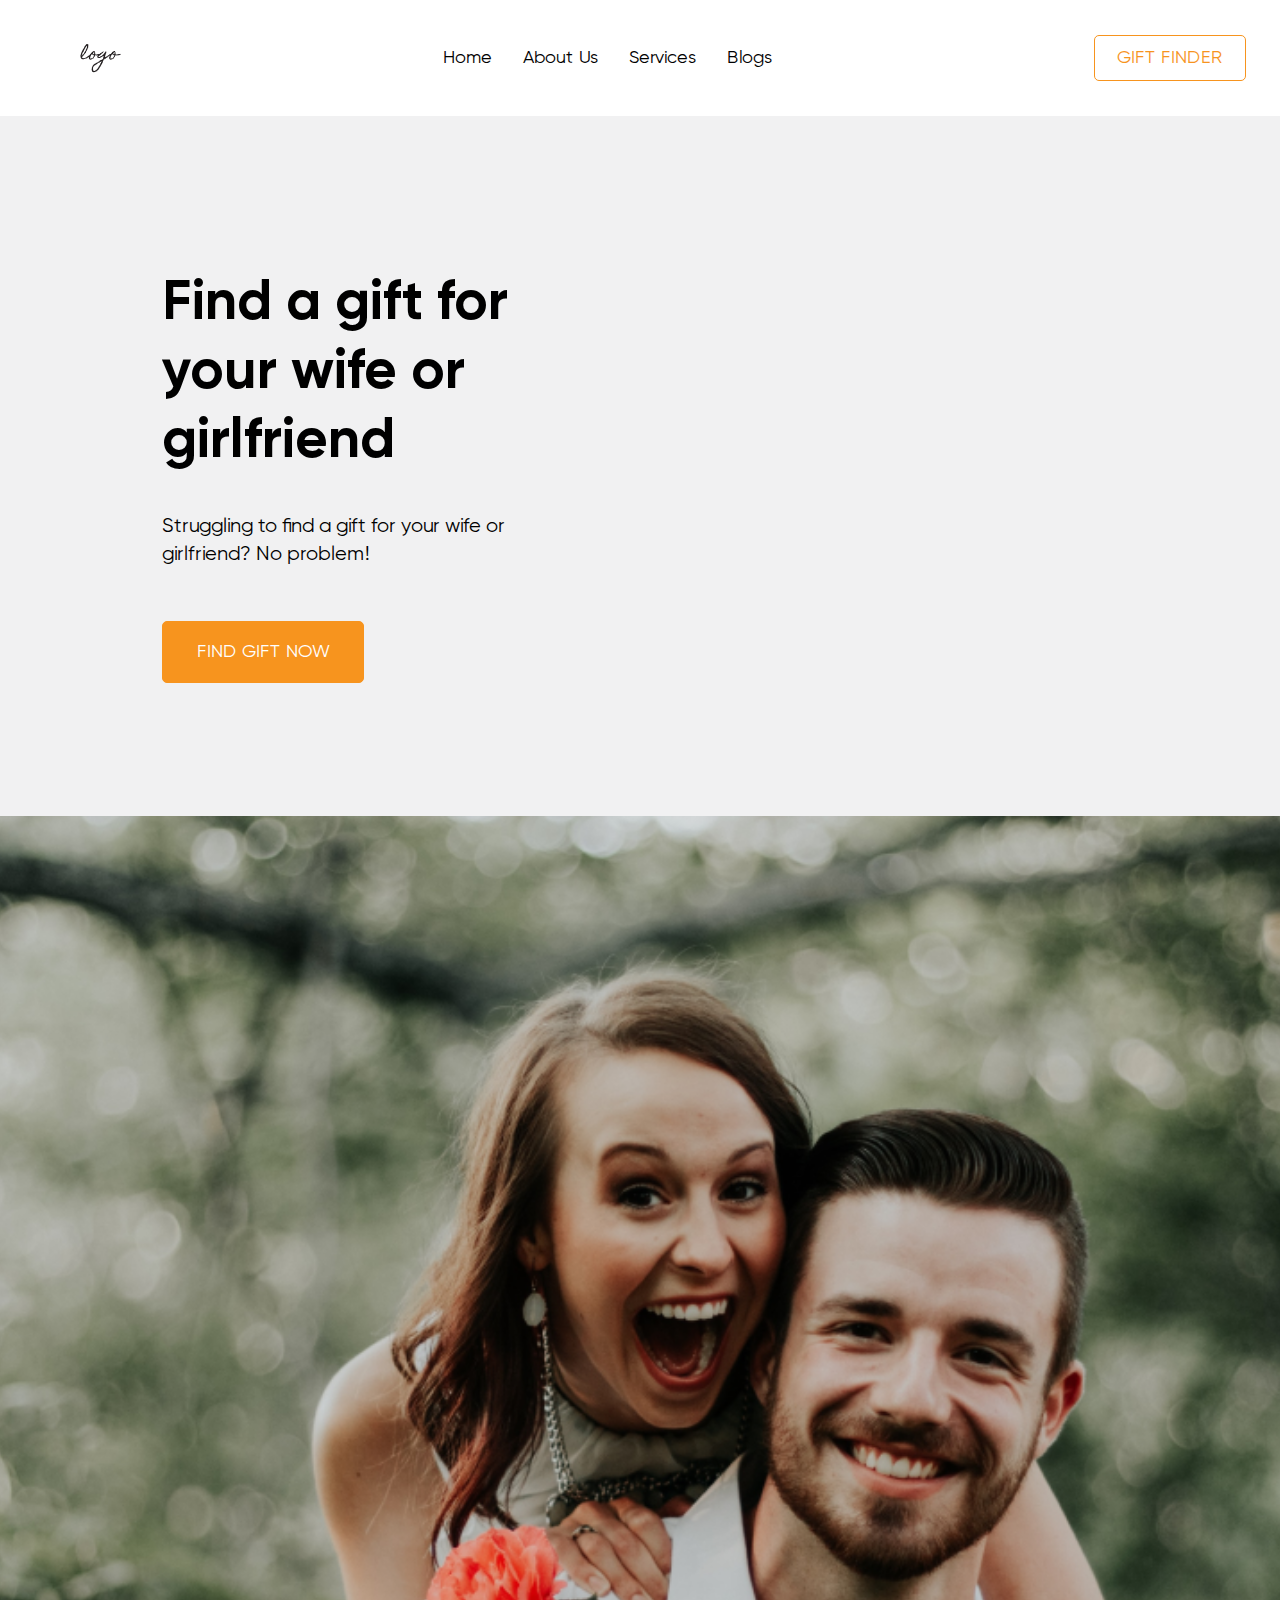
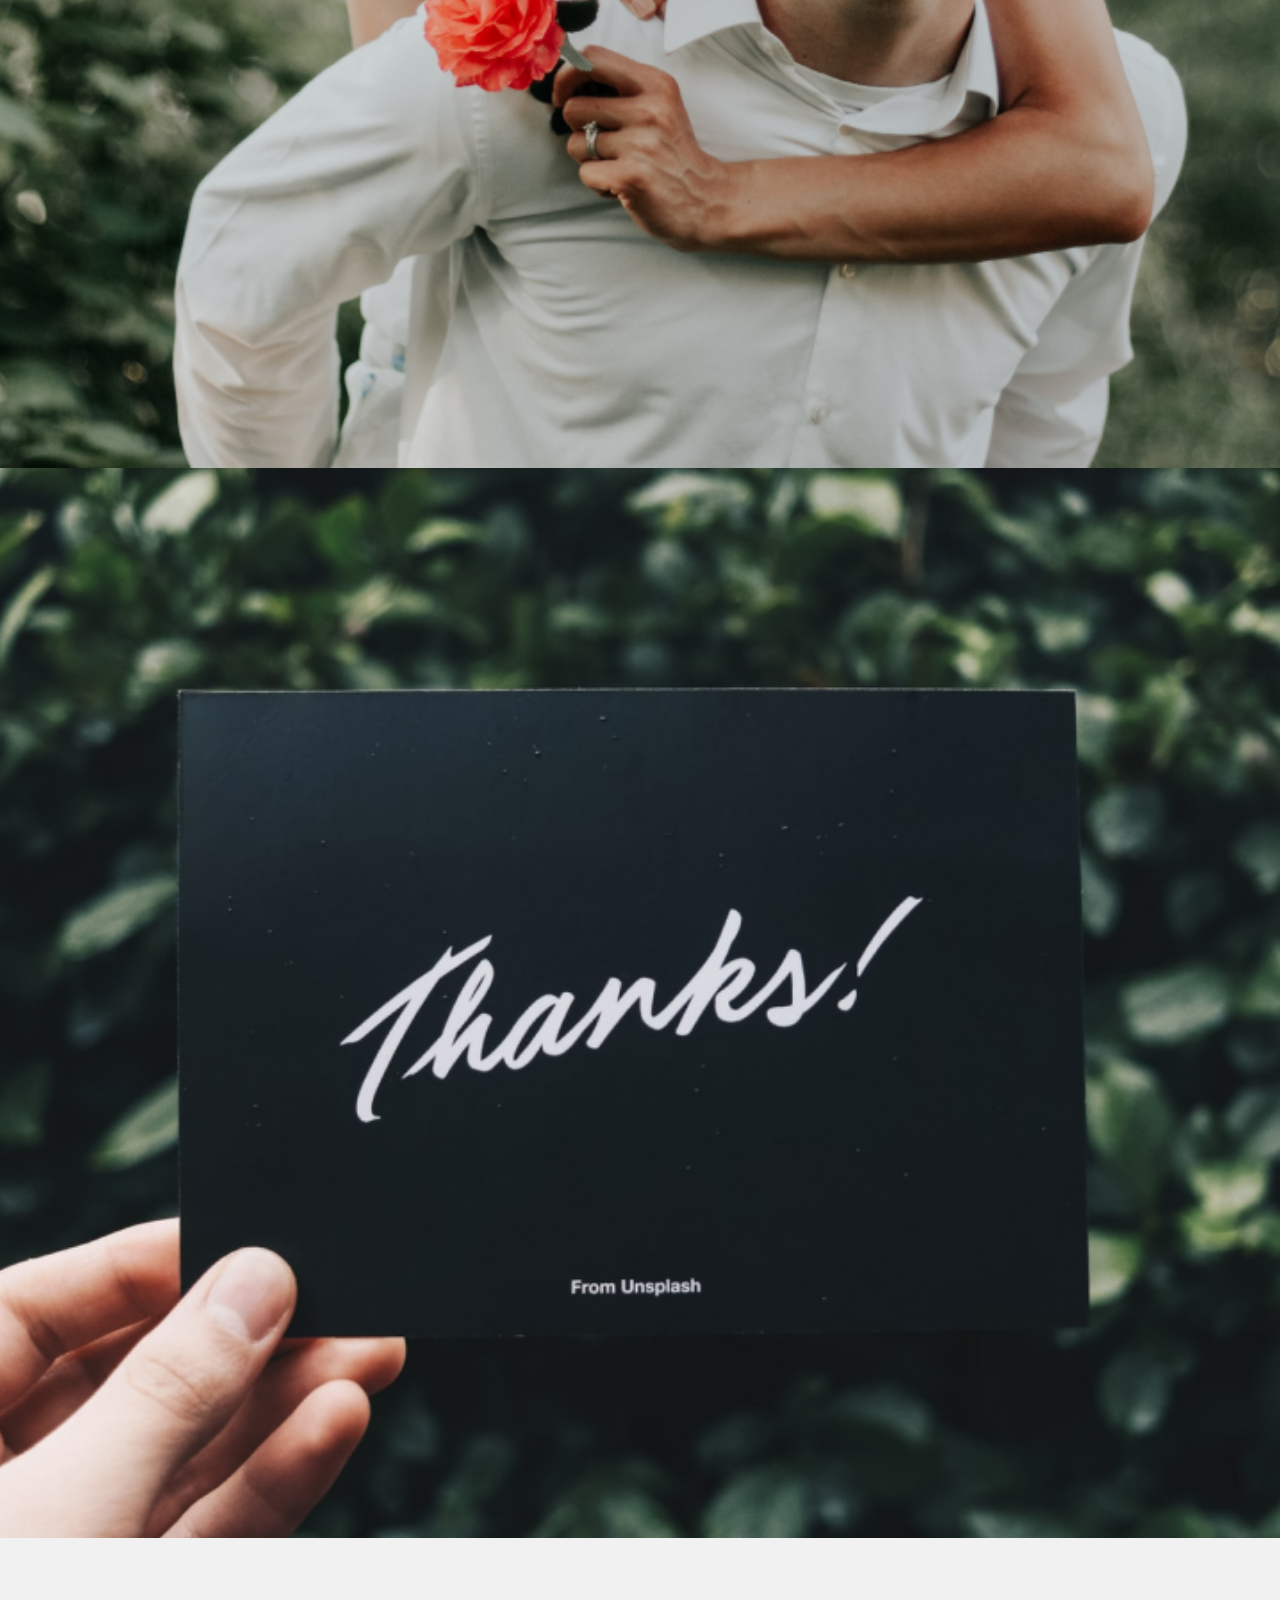
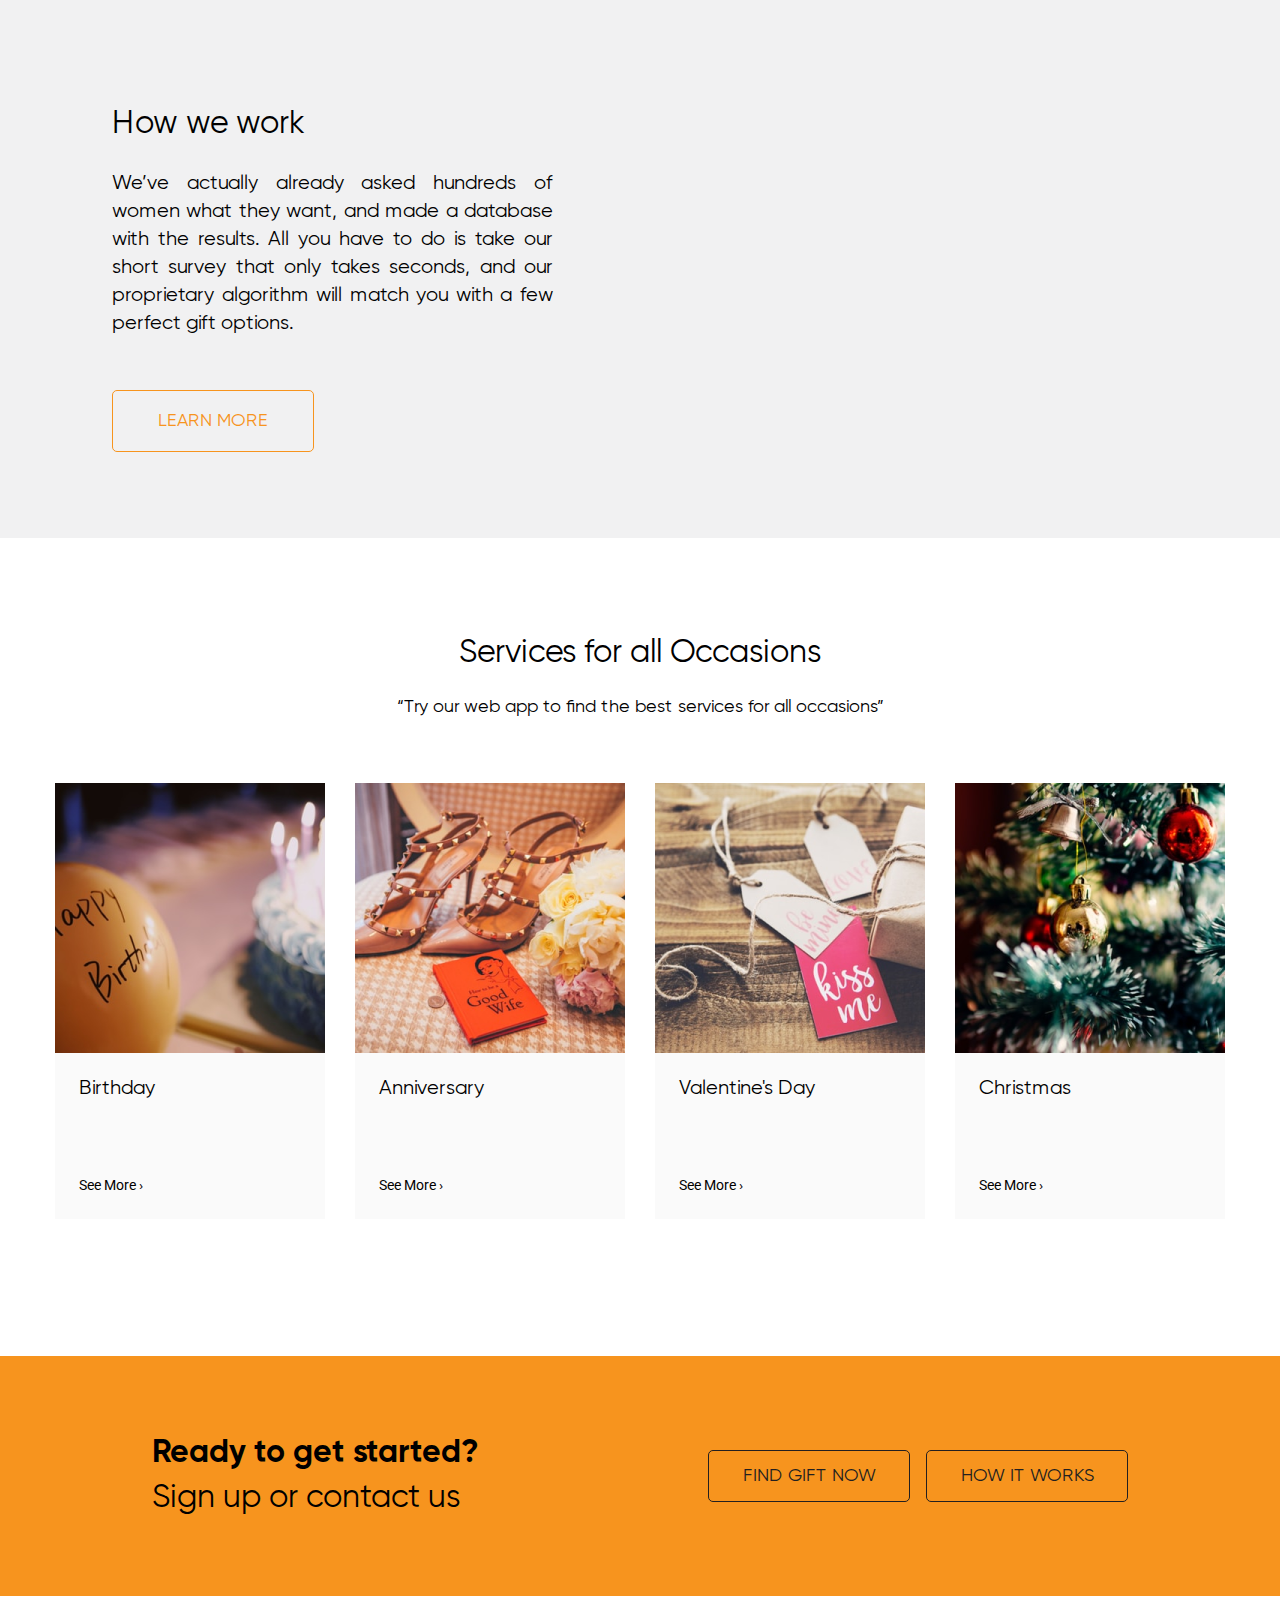
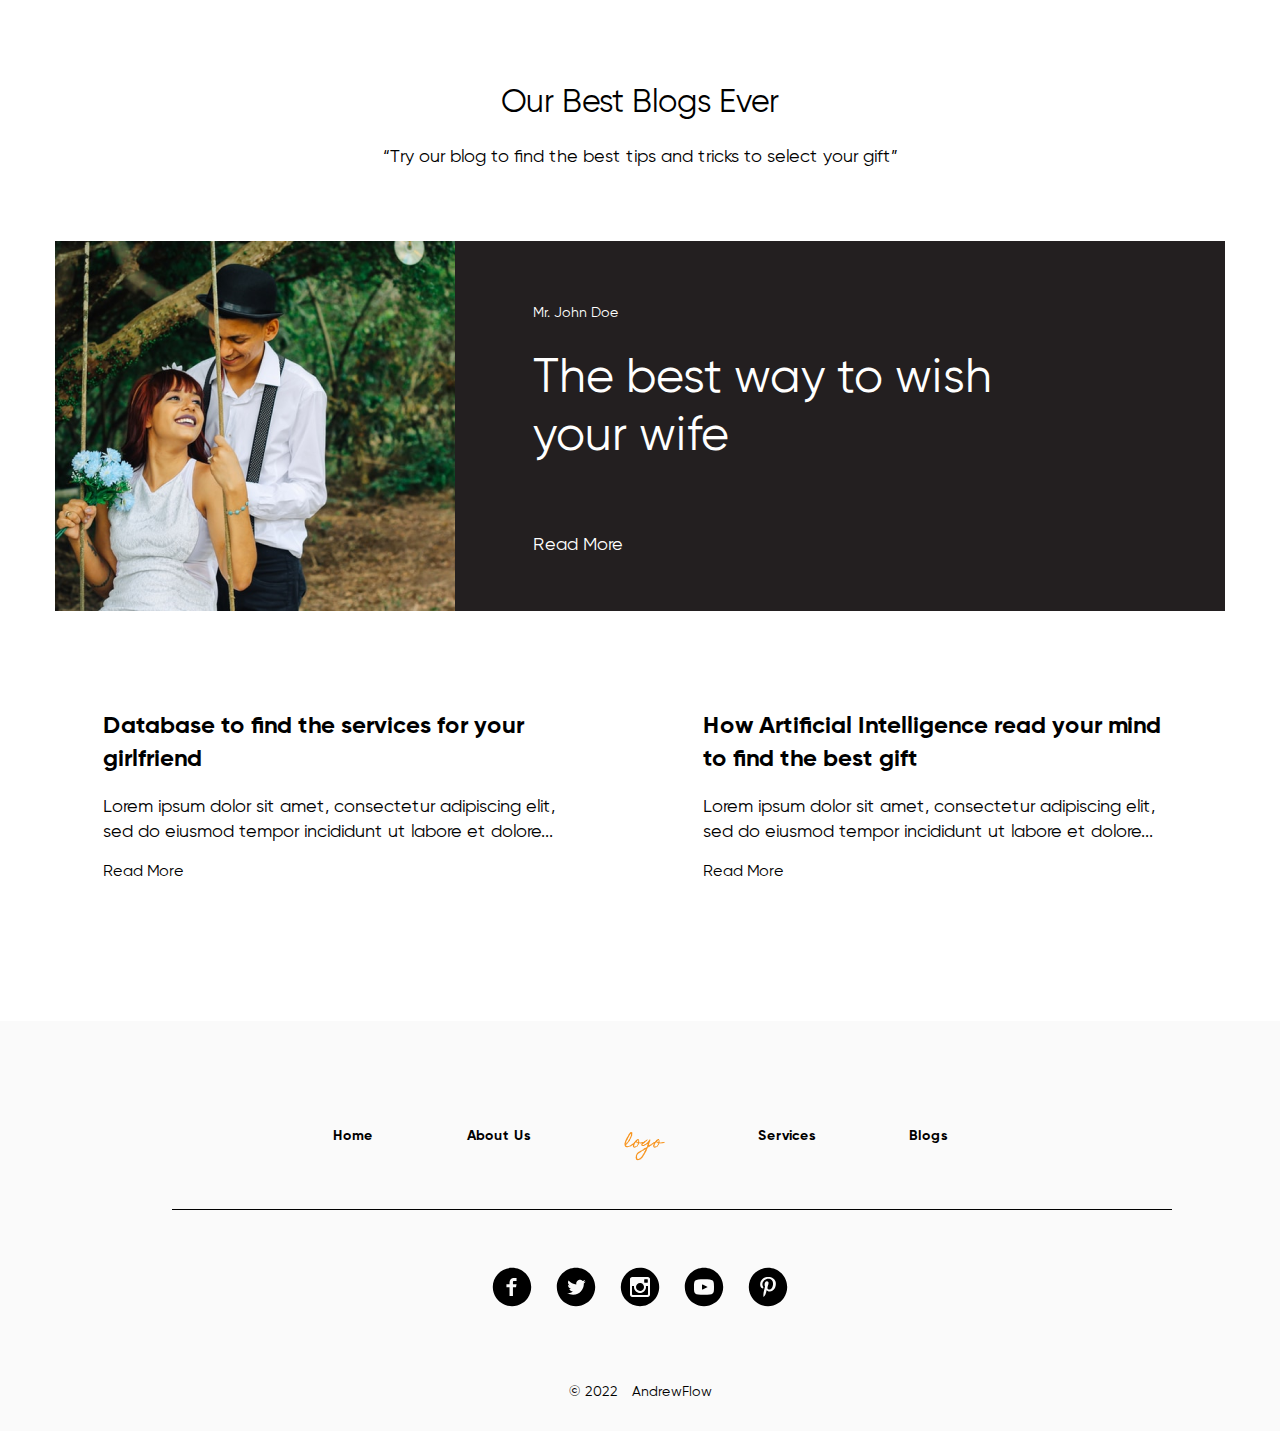
<file: index.html>
<!DOCTYPE html>
<html lang="ru">

<head>
  <meta charset="UTF-8">
  <meta http-equiv="X-UA-Compatible" content="IE=edge">
  <meta name="viewport" content="width=device-width, initial-scale=1.0">
  <link rel="stylesheet" href="./style/style.css">
  <link rel="stylesheet" href="./style/normalize.css">
  <link rel="stylesheet" href="./adaptive/adaptive.css">
  <link rel="preconnect" href="https://fonts.googleapis.com">
  <link rel="preconnect" href="https://fonts.gstatic.com" crossorigin>
  <link href="https://fonts.googleapis.com/css2?family=Roboto&display=swap" rel="stylesheet">
  <title>Run1</title>
</head>

<body>
  <div class="page">
    <header class="header">
        <a class="logo" href="#">
          <img class="logo__image" src="./img/header/logo.svg" alt="логотип">
        </a>
      <nav class="navigation">
        <ul class="navigation__body navigation__body_place_header">
          <li class="navigation__item animation"><a class="navigation__link animation" href="#">Home</a></li>
          <li class="navigation__item animation"><a class="navigation__link animation" href="#about-us">About Us</a></li>
          <li class="navigation__item animation"><a class="navigation__link animation" href="#services">Services</a></li>
          <li class="navigation__item animation"><a class="navigation__link animation" href="#blog">Blogs</a></li>
        </ul>
      </nav>
      <a class="header__button button button_theme_white" href="#">Gift Finder</a>
    </header>
    <main class="content">
      <section class="about-us" id="about-us">
        <div class="about-us__item">
          <div class="about-us__body">
            <h1 class="about-us__title">Find a gift for your wife or girlfriend</h1>
            <p class="about-us__text">Struggling to find a gift for your wife or girlfriend? No problem!</p>
            <a class="abous-us__button button button_theme_yellow animation" href="#">Find gift now</a>
          </div>
        </div>
        <div class="about-us__item">
          <img class="about-us__image" src="./img/about-us/Background.png" alt="Счастливая пара">
        </div>
        <div class="about-us__item about-us__item_second_row priority_s">
          <img class="about-us__image" src="./img/about-us/Media Background.png" alt="Конверт Thanks">
        </div>
        <div class="about-us__item about-us__item_second_row priority_b">
          <div class="about-us__body about-us__body_second_row">
            <h2 class="about-us__subtitle">How we work</h2>
            <p class="about-us__text about-us__text_second_row">We’ve actually already asked hundreds of women what
              they
              want, and made a database with the results. All you have to do is take our short survey that only takes
              seconds, and our proprietary algorithm will match you with a few perfect gift options.</p>
            <a href="#" class="abous-us__button button button_theme_white animation">Learn More</a>
          </div>
        </div>
      </section>
      <section class="services" id="services">
        <h2 class="services__title">Services for all Occasions</h2>
        <p class="services__subtitle">“Try our web app to find the best services for all occasions”</p>
        <div class="cards">
          <div class="cards__card">
            <div class="cards__content">
              <img class="cards__image" src="./img/services/services-birthday.png" alt="День рождения">
            </div>
            <div class="cards__body animation">
              <div class="cards__title">Birthday</div>
              <a href="#" class="cards__link">See More ›</a>
            </div>
          </div>
          <div class="cards__card">
            <div class="cards__content">
              <img class="cards__image" src="./img/services/services-anniversary.png" alt="Годовщина">
            </div>
            <div class="cards__body animation">
              <div class="cards__title">Anniversary</div>
              <a href="#" class="cards__link">See More ›</a>
            </div>
          </div>
          <div class="cards__card">
            <div class="cards__content">
              <img class="cards__image" src="./img/services/services-valentine.png" alt="День Святого Валентина">
            </div>
            <div class="cards__body animation">
              <div class="cards__title">Valentine's Day</div>
              <a href="#" class="cards__link">See More ›</a>
            </div>
          </div>
          <div class="cards__card">
            <div class="cards__content">
              <img class="cards__image" src="./img/services/services-christmas.png" alt="Рождество">
            </div>
            <div class="cards__body animation">
              <div class="cards__title">Christmas</div>
              <a href="#" class="cards__link">See More ›</a>
            </div>
          </div>
        </div>
      </section>
      <section class="started" id="started">
        <div class="started__info">
          <h2 class="started__title">Ready to get started?</h2>
          <p class="started__subtitle">Sign up or contact us</p>
        </div>
        <a href="#" class="started__button button animation">Find gift now</a>
        <a href="#" class="started__button button animation">how it works</a>
      </section>
      <section class="blog" id="blog">
        <h2 class="blog__title">Our Best Blogs Ever</h2>
        <p class="blog__subtitle">“Try our blog to find the best tips and tricks to select your gift”</p>
        <div class="blog__body">
          <div class="blog__card blog__card_size_l blog__card_theme_dark animation">
            <div class="blog__content">
              <img class="blog__image" src="./img/blog/blog.png" alt="Счастливая пара на качелях">
            </div>
            <div class="blog__inner blog__inner_size_l">
              <div class="blog__author">Mr. John Doe</div>
              <h3 class="blog__info blog__info_size_l">The best way to wish your wife</h3>
              <a class="blog__link animation blog__link_size_l blog__link_theme_dark" href="#">Read More</a>
            </div>
          </div>
          <div class="blog__card blog__card_size_m animation">
            <h3 class="blog__info">
              Database to find the services for your girlfriend
            </h3>
            <p class="blog__text">Lorem ipsum dolor sit amet, consectetur adipiscing elit, sed do eiusmod tempor
              incididunt ut labore et dolore...</p>
            <a class="blog__link animation" href="#">Read More</a>
          </div>
          <div class="blog__card blog__card_size_m animation">
            <h3 class="blog__info">
              How Artificial Intelligence read your mind to find the best gift
            </h3>
            <p class="blog__text">Lorem ipsum dolor sit amet, consectetur adipiscing elit, sed do eiusmod tempor
              incididunt ut labore et dolore...</p>
            <a class="blog__link animation" href="#">Read More</a>
          </div>
        </div>
      </section>
    </main>
    <footer class="footer">
      <nav class="navigation">
        <ul class="navigation__body navigation__body_place_footer">
          <li class="navigation__item navigation__item_place_footer">
            <a class="navigation__link navigation__link_place_footer" href="#">Home</a>
          </li>
          <li class="navigation__item navigation__item_place_footer">
            <a
              class="navigation__link navigation__link_place_footer" href="#about-us">About Us</a>
            </li>
          <a href="#" class="logo logo_place_footer">
            <img class="logo__image" src="./img/footer/logo.svg" alt="логотип">
          </a>
          <li class="navigation__item navigation__item_place_footer">
            <a class="navigation__link navigation__link_place_footer" href="#services">Services</a>
          </li>
          <li class="navigation__item navigation__item_place_footer">
            <a class="navigation__link navigation__link_place_footer" href="#blog">Blogs</a>
          </li>
        </ul>
      </nav>
      <div class="footer__socials">
        <a href="#" class="footer__link animation">
          <img class="footer__image" src="./img/footer/facebook.svg" alt="фейсбук">
        </a>
        <a href="#" class="footer__link animation">
          <img class="footer__image" src="./img/footer/twitter.svg" alt="твиттер">
        </a>
        <a href="#" class="footer__link animation">
          <img class="footer__image" src="./img/footer/instagram.svg" alt="инстаграм">
        </a>
        <a href="#" class="footer__link animation">
          <img class="footer__image" src="./img/footer/youtube.svg" alt="ютуб">
        </a>
        <a href="#" class="footer__link animation">
          <img class="footer__image" src="./img/footer/paintres.svg" alt="пэинтрес">
        </a>
      </div>
      <div class="footer__terms">
        <p class="footer__copyright">
          © 2022
        </p>
        <p class="footer__privacy">
          AndrewFlow
        </p>
      </div>
    </footer>
  </div>
</body>

</html>
</file>
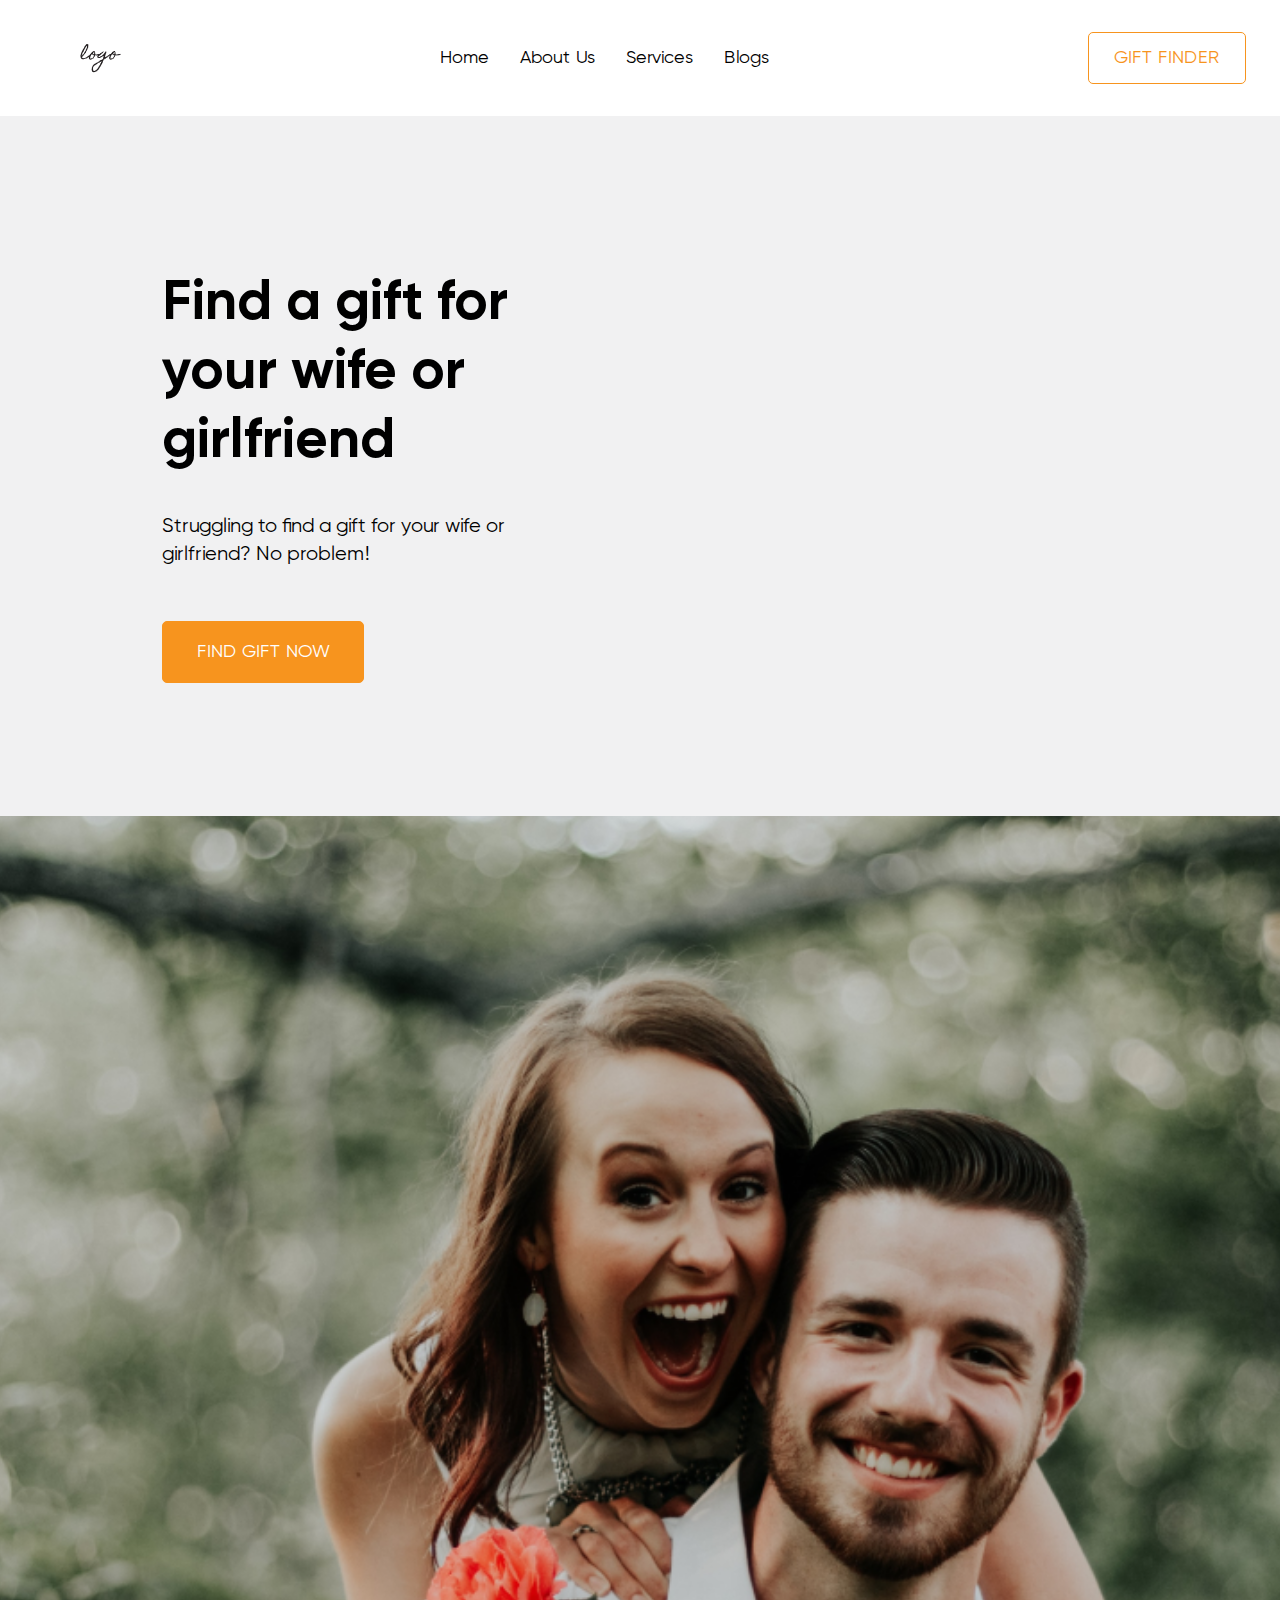
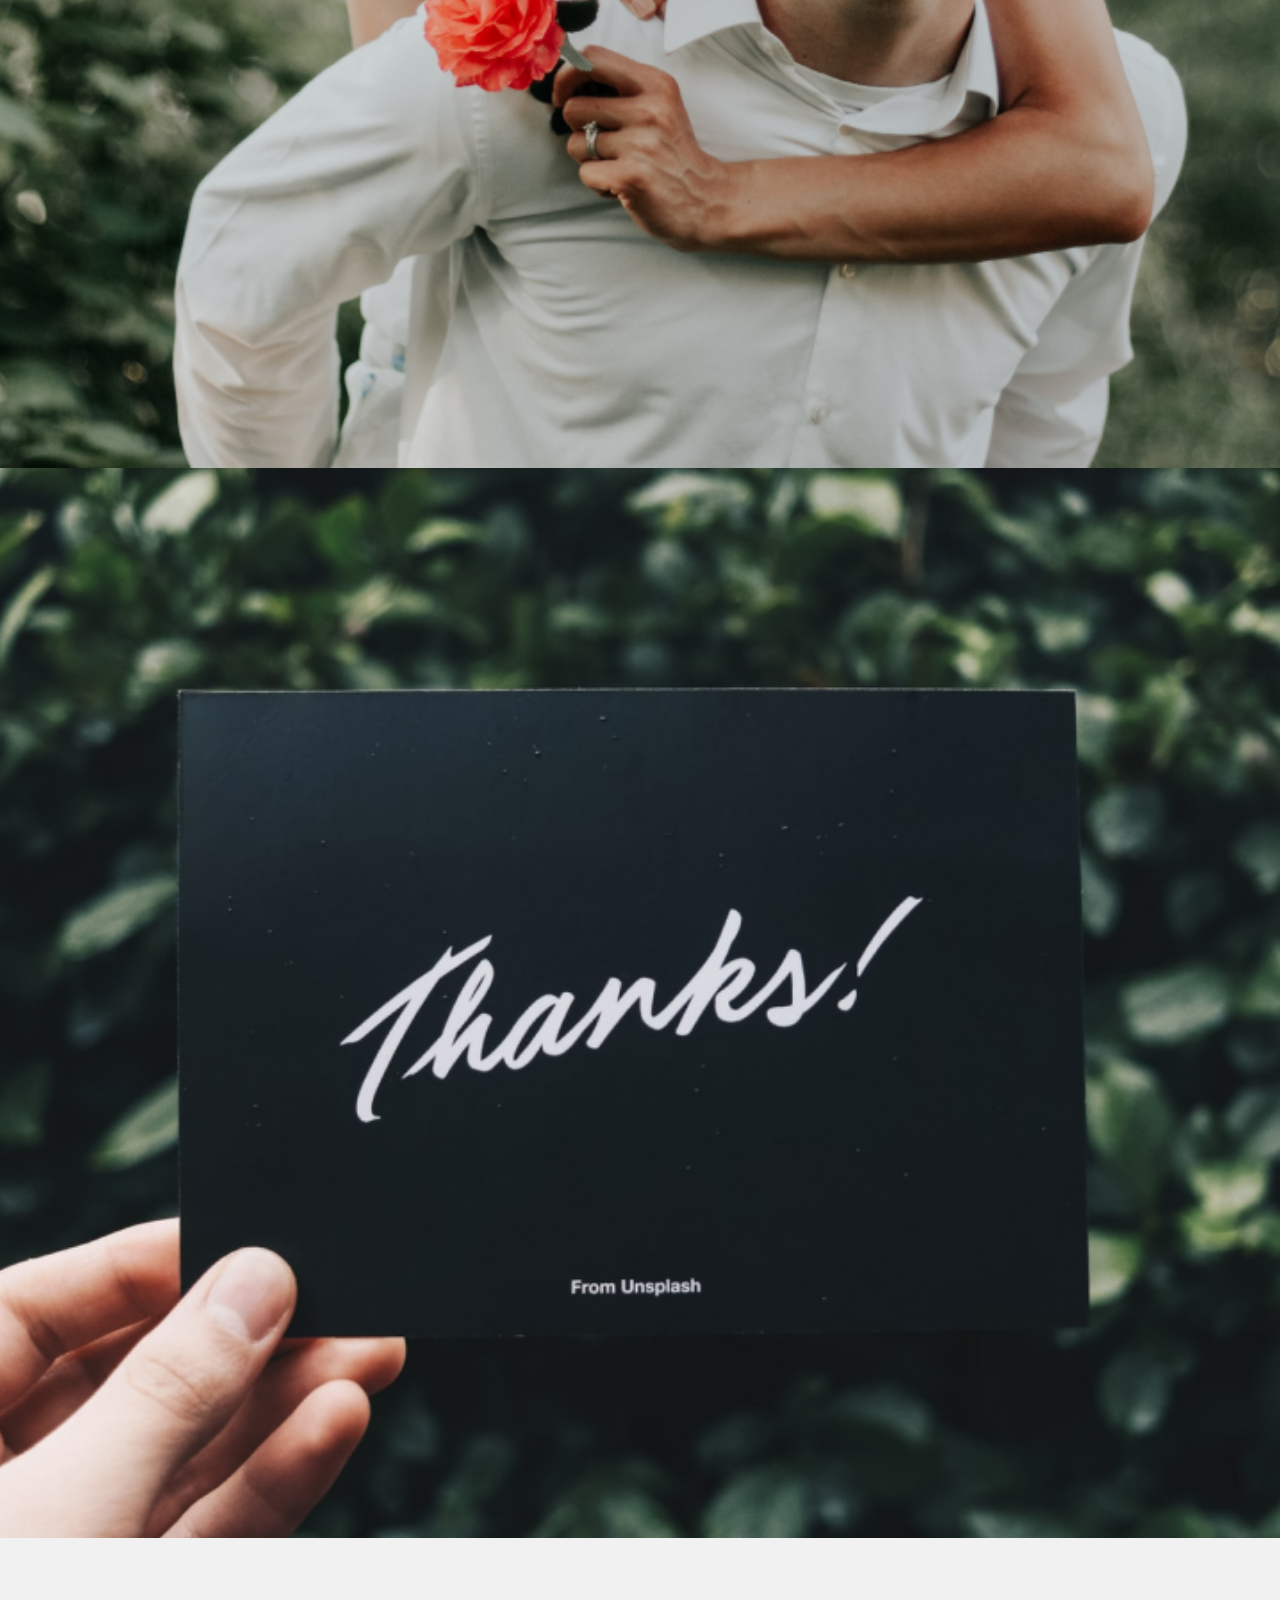
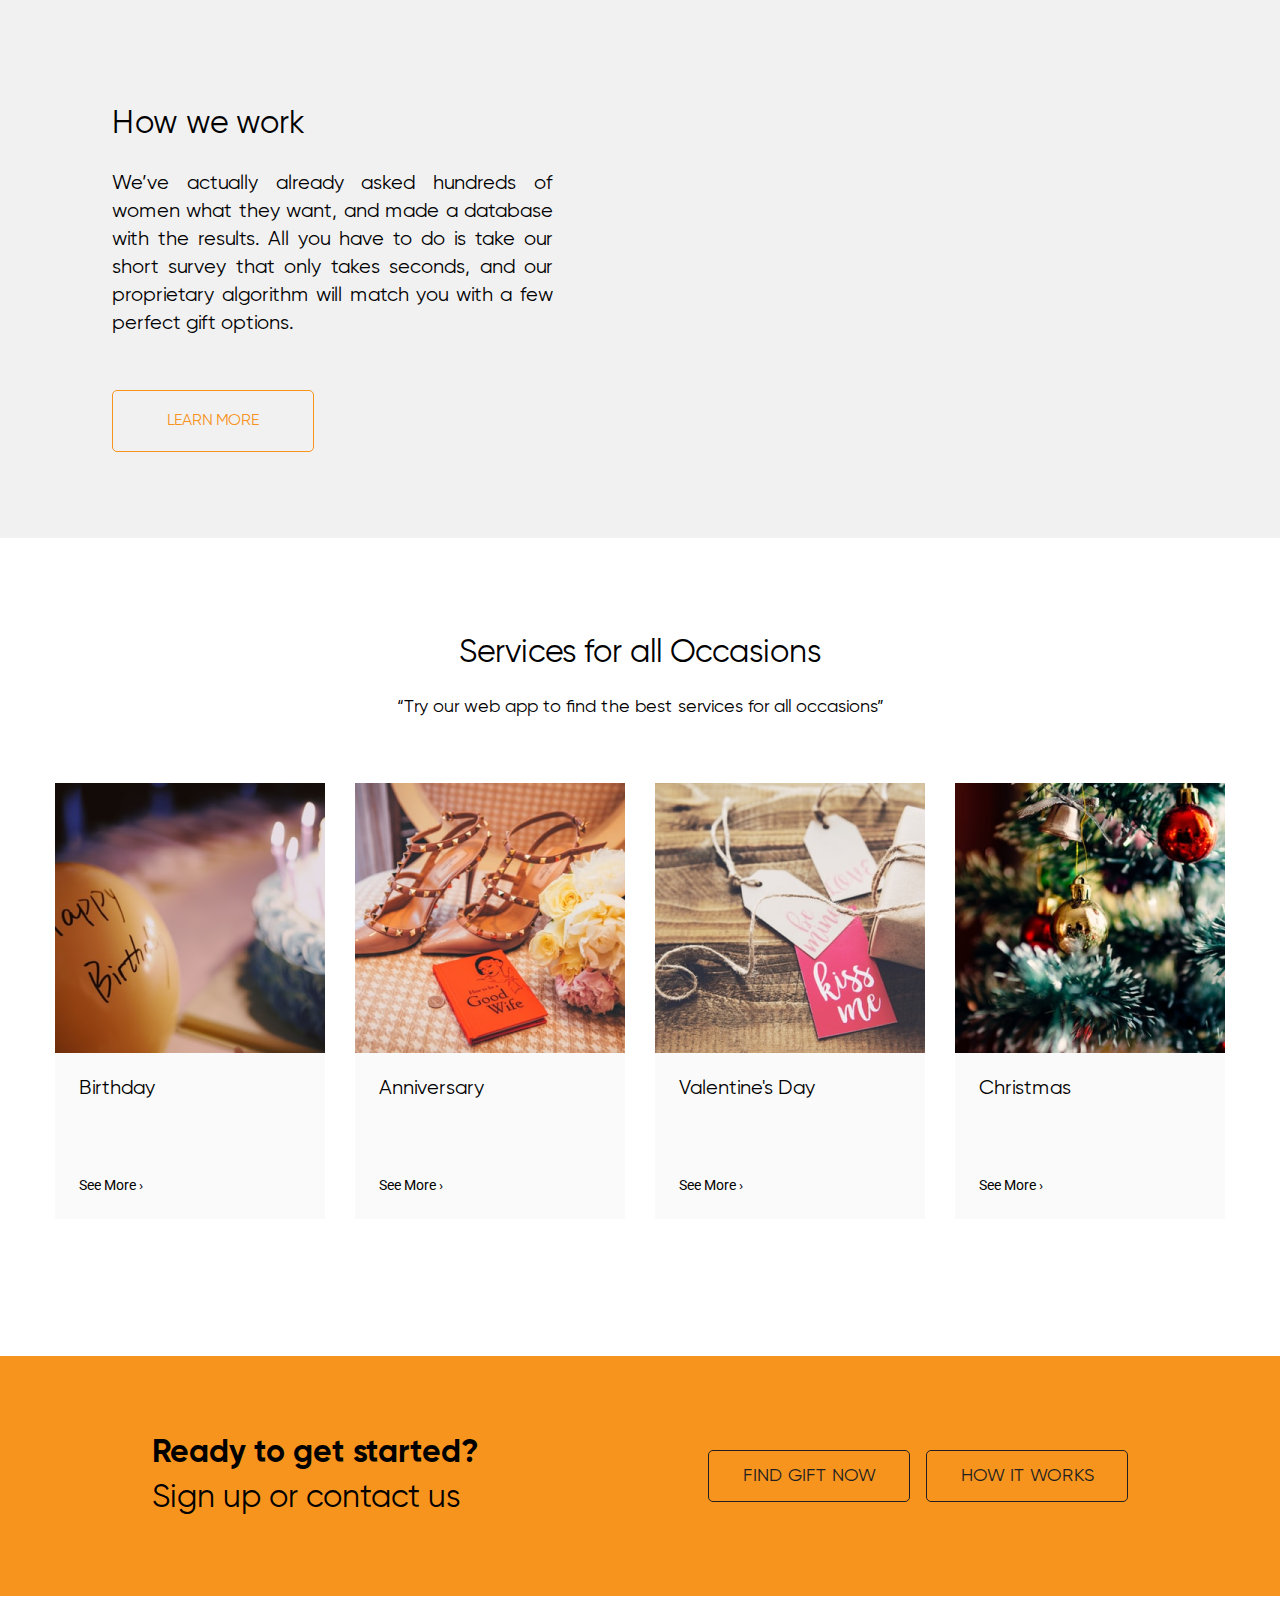
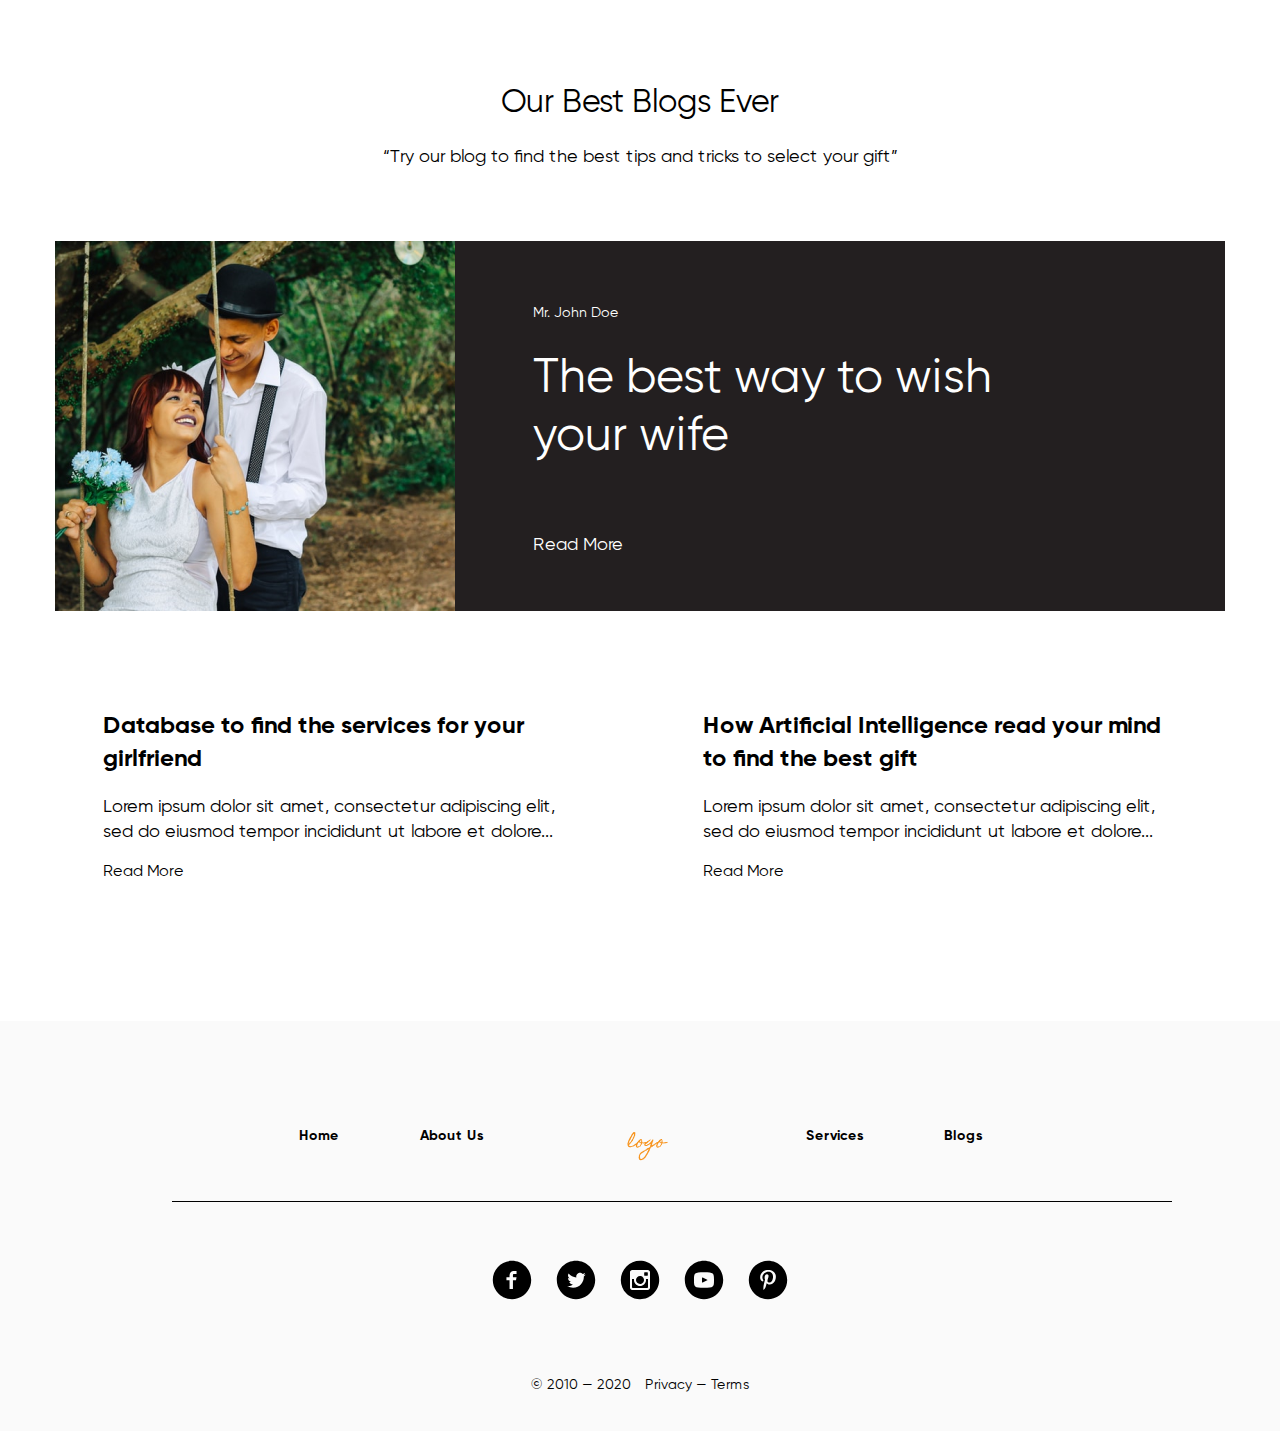
<file: gift-finder/index.html>
<!DOCTYPE html>
<html lang="ru">

<head>
  <meta charset="UTF-8">
  <meta http-equiv="X-UA-Compatible" content="IE=edge">
  <meta name="viewport" content="width=device-width, initial-scale=1.0">
  <link rel="stylesheet" href="./style/style.css">
  <link rel="stylesheet" href="./style/normalize.css">
  <link rel="stylesheet" href="./adaptive/adaptive.css">
  <link rel="preconnect" href="https://fonts.googleapis.com">
  <link rel="preconnect" href="https://fonts.gstatic.com" crossorigin>
  <link href="https://fonts.googleapis.com/css2?family=Roboto&display=swap" rel="stylesheet">
  <title>Run1</title>
</head>

<body>
  <div class="page">
    <header class="header">
      <div class="logo">
        <img class="logo__image" src="./img/header/logo.svg" alt="логотип">
      </div>
      <nav class="navigation">
        <ul class="navigation__body navigation__body_place_header">
          <li class="navigation__item animation"><a class="navigation__link animation" href="#">Home</a></li>
          <li class="navigation__item animation"><a class="navigation__link animation" href="#about-us">About Us</a></li>
          <li class="navigation__item animation"><a class="navigation__link animation" href="#services">Services</a></li>
          <li class="navigation__item animation"><a class="navigation__link animation" href="#blog">Blogs</a></li>
        </ul>
      </nav>
      <a class="header__button" href="#">Gift Finder</a>
    </header>
    <main class="content">
      <section class="about-us" id="about-us">
        <div class="about-us__item">
          <div class="about-us__body">
            <h1 class="about-us__title">Find a gift for your wife or girlfriend</h1>
            <p class="about-us__text">Struggling to find a gift for your wife or girlfriend? No problem!</p>
            <a class="button button_theme_yellow animation" href="#">Find gift now</a>
          </div>
        </div>
        <div class="about-us__item">
          <img class="about-us__image" src="./img/about-us/Background.png" alt="Счастливая пара">
        </div>
        <div class="about-us__item about-us__item_second_row">
          <img class="about-us__image" src="./img/about-us/Media Background.png" alt="Конверт Thanks">
        </div>
        <div class="about-us__item about-us__item_second_row">
          <div class="about-us__body about-us__body_second_row">
            <h2 class="about-us__subtitle">How we work</h2>
            <p class="about-us__text about-us__text_second_row">We’ve actually already asked hundreds of women what
              they
              want, and made a database with the results. All you have to do is take our short survey that only takes
              seconds, and our proprietary algorithm will match you with a few perfect gift options.</p>
            <a href="#" class="button button_theme_white animation">Learn More</a>
          </div>
        </div>
      </section>
      <section class="services" id="services">
        <h2 class="services__title">Services for all Occasions</h2>
        <p class="services__subtitle">“Try our web app to find the best services for all occasions”</p>
        <div class="cards">
          <div class="cards__card">
            <div class="cards__content">
              <img class="cards__image" src="./img/services/services-birthday.png" alt="День рождения">
            </div>
            <div class="cards__body animation">
              <div class="cards__title">Birthday</div>
              <a href="#" class="cards__link">See More ›</a>
            </div>
          </div>
          <div class="cards__card">
            <div class="cards__content">
              <img class="cards__image" src="./img/services/services-anniversary.png" alt="Годовщина">
            </div>
            <div class="cards__body animation">
              <div class="cards__title">Anniversary</div>
              <a href="#" class="cards__link">See More ›</a>
            </div>
          </div>
          <div class="cards__card">
            <div class="cards__content">
              <img class="cards__image" src="./img/services/services-valentine.png" alt="День Святого Валентина">
            </div>
            <div class="cards__body animation">
              <div class="cards__title">Valentine's Day</div>
              <a href="#" class="cards__link">See More ›</a>
            </div>
          </div>
          <div class="cards__card">
            <div class="cards__content">
              <img class="cards__image" src="./img/services/services-christmas.png" alt="Рождество">
            </div>
            <div class="cards__body animation">
              <div class="cards__title">Christmas</div>
              <a href="#" class="cards__link">See More ›</a>
            </div>
          </div>
        </div>
      </section>
      <section class="started" id="started">
        <div class="started__info">
          <h2 class="started__title">Ready to get started?</h2>
          <p class="started__subtitle">Sign up or contact us</p>
        </div>
        <a href="#" class="started__button animation">Find gift now</a>
        <a href="#" class="started__button animation">how it works</a>
      </section>
      <section class="blog" id="blog">
        <h2 class="blog__title">Our Best Blogs Ever</h2>
        <p class="blog__subtitle">“Try our blog to find the best tips and tricks to select your gift”</p>
        <div class="blog__body">
          <div class="blog__card blog__card_size_l blog__card_theme_dark animation">
            <div class="blog__content">
              <img class="blog__image" src="./img/blog/blog.png" alt="Счастливая пара на качелях">
            </div>
            <div class="blog__inner blog__inner_size_l">
              <div class="blog__author">Mr. John Doe</div>
              <h3 class="blog__info blog__info_size_l">The best way to wish your wife</h3>
              <a class="blog__link blog__link_size_l blog__link_theme_dark" href="#">Read More</a>
            </div>
          </div>
          <div class="blog__card blog__card_size_m animation">
            <h3 class="blog__info">
              Database to find the services for your girlfriend
            </h3>
            <p class="blog__text">Lorem ipsum dolor sit amet, consectetur adipiscing elit, sed do eiusmod tempor
              incididunt ut labore et dolore...</p>
            <a class="blog__link" href="#">Read More</a>
          </div>
          <div class="blog__card blog__card_size_m animation">
            <h3 class="blog__info">
              How Artificial Intelligence read your mind to find the best gift
            </h3>
            <p class="blog__text">Lorem ipsum dolor sit amet, consectetur adipiscing elit, sed do eiusmod tempor
              incididunt ut labore et dolore...</p>
            <a class="blog__link" href="#">Read More</a>
          </div>
        </div>
      </section>
    </main>
    <footer class="footer">
      <nav class="navigation">
        <ul class="navigation__body navigation__body_place_footer">
          <li class="navigation__item navigation__item_place_footer">
            <a class="navigation__link navigation__link_place_footer" href="#">Home</a>
          </li>
          <li class="navigation__item navigation__item_place_footer">
            <a
              class="navigation__link navigation__link_place_footer" href="#about-us">About Us</a>
            </li>
          <li class="navigation__item navigation__item_place_footer">
            <a class="navigation__link navigation__link_place_footer" href="#services">Services</a>
          </li>
          <li class="navigation__item navigation__item_place_footer">
            <a class="navigation__link navigation__link_place_footer" href="#blog">Blogs</a>
          </li>
        </ul>
        <div class="logo logo_place_footer">
          <img class="logo__image" src="./img/footer/logo.svg" alt="логотип">
        </div>
      </nav>
      <div class="footer__socials">
        <a href="#" class="footer__link animation">
          <img class="footer__image" src="./img/footer/facebook.svg" alt="фейсбук">
        </a>
        <a href="#" class="footer__link animation">
          <img class="footer__image" src="./img/footer/twitter.svg" alt="твиттер">
        </a>
        <a href="#" class="footer__link animation">
          <img class="footer__image" src="./img/footer/instagram.svg" alt="инстаграм">
        </a>
        <a href="#" class="footer__link animation">
          <img class="footer__image" src="./img/footer/youtube.svg" alt="ютуб">
        </a>
        <a href="#" class="footer__link animation">
          <img class="footer__image" src="./img/footer/paintres.svg" alt="пэинтрес">
        </a>
      </div>
      <div class="footer__terms">
        <p class="footer__copyright">
          © 2010 — 2020
        </p>
        <p class="footer__privacy">
          Privacy — Terms
        </p>
      </div>
    </footer>
  </div>
</body>

</html>
</file>
<file: style/style.css>
@font-face {
  font-family: 'Gilroy';
  src: local('Gilroy'),
       url('../fonts/Gilroy-Bold.ttf') format('truetype'),
       url('../fonts/Gilroy-Bold.eot?#iefix') format('embedded-opentype'),
       url('../fonts/Gilroy-Bold.woff') format('woff');
  font-weight: 700;
  font-style: normal;
}
@font-face {
  font-family: 'Gilroy';
  src: local('Gilroy'),
       url('../fonts/Gilroy-Regular.ttf') format('truetype'),
       url('../fonts/Gilroy-Regular.eot?#iefix') format('embedded-opentype'),
       url('../fonts/Gilroy-Regular.woff') format('woff');
  font-weight: 400;
  font-style: normal;
}
@font-face {
  font-family: 'Gilroy';
  src: local('Gilroy'),
       url('../fonts/Gilroy-Light.ttf') format('truetype'),
       url('../fonts/Gilroy-Light.eot?#iefix') format('embedded-opentype'),
       url('../fonts/Gilroy-Light.woff') format('woff');
  font-weight: 300;
  font-style: normal;
}
.page {
  min-width: 900px;
  max-width: 1440px;
  margin: 0 auto;
  font-family: 'Gilroy', Arial, sans-serif;
}

.button {
  text-decoration: none;
  text-transform: uppercase;
  transition: 0.5s;
  border-radius: 5px;
  display: flex;
  align-items: center;
  justify-content: center;
  text-transform: uppercase;
  font-size: 18px;
  line-height: 22px;
}

/* header */
.animation {
  transition: 0.5s;
}
.header {
  min-height: 116px;
  display: flex;
  justify-content: space-between;
  margin: 0px 34px 0px 80px;
  align-items: center;
}
.logo {
  width: 41px;
  height: 39px;
}
.logo__image {
  width: 100%;
  height: 100%;
  object-fit: contain;
}
.navigation__body {
  list-style: none;
}
.navigation__body_place_header {
  display: flex;
  padding: 0;
  margin: 0;
}
.navigation__item {
  margin: 0px 31px 0px 0px;
}

.navigation__item:hover {
  transform: scale(1.1,1.2);
  transition: 0.5s;
  color: #F7941E;
}
.navigation__item:last-child {
 margin: 0;
}
.navigation__link {
  font-size: 18px;
  line-height: 22px;
  text-decoration: none;
  color: #000;
}
.header__button {
  background: #fff;
  width: 150px;
  height: 43.5px;
}
.header__button:hover {
  background-color: #F7941E;
  color: #fff;
  transition: 0.5s;
}

/* about-us */

.about-us {
  display: flex;
  flex-wrap: wrap;
}
.about-us__item {
  flex: 25%;
  min-height: 700px;
  min-width: 720px;
  background-color: #F1F1F2;
}
.about-us__item_second_row {
  min-height: 600px;
}
.about-us__body {
  padding:154px 0px 0px 162px;
}
.about-us__body_second_row {
  padding: 164px 0px 0px 112px;
}
.about-us__title {
  font-size: 56px;
  line-height: 69px;
  padding-bottom: 36px;
  max-width: 433px;
  margin: 0;
}
.about-us__text {
  font-size: 20px;
  line-height: 140.62%;
  max-width: 422px;
  padding: 0px 0px 52px 0px;
  margin: 0;
}
.about-us__image {
  width: 100%;
  height: 100%;
  object-fit: cover;
}
.about-us__subtitle {
  font-size: 32px;
  line-height: 45px;
  font-weight: 400;
  padding: 0px 0px 23px 0px;
  margin: 0;
}
.about-us__text_second_row {
  max-width: 441px;
  text-align: justify;
}
.abous-us__button {
  width: 200px;
  height: 60px;
}
.button_theme_yellow {
  background: #F7941E;
  color: white;
  border: 1px solid #F7941E;
}
.button_theme_yellow:hover {
  background-color: #F1F1F2;
  color: #F7941E;
  border: 1px solid #F7941E;
}
.button_theme_white {
  border: 1px solid #F7941E;
  color: #F7941E;
}
.button_theme_white:hover {
  background-color: #F7941E;
  color: #fff;
}

/* services */

.services {
  margin: 0 auto;
  padding: 96px 0px 137px;
  background-color: #fff;
}
.services__title {
  font-size: 32px;
  line-height: 38px;
  font-weight: 400;
  text-align: center;
  margin: 0px 0px 23px 0px;

}
.services__subtitle {
  font-size: 18px;
  line-height: 135.94%;
  text-align: center;
  margin: 0px 0px 64px 0px;
}
.cards {
  margin: 0 auto;
  display: flex;
  justify-content: space-between;
  max-width: 1170px;
}
.cards__content {
  max-width: 270px;
  max-height: 270px;
}
.cards__image {
  width: 100%;
  height: 100%;
  object-fit: cover;
}
.cards__body {
  display: flex;
  min-height: 166px;
  flex-direction: column;
  justify-content: space-between;
  box-sizing: border-box;
  padding: 24px;
  background-color: #FAFAFA;
}
.cards__body:hover {
  box-shadow: 14px 18px 10px -4px rgba(34, 60, 80, 0.6);
  transition: 0.5s;
  background-color: #fff;
}
.cards__title {
  font-size: 20px;
  line-height: 24px;
}
.cards__link {
  font-family: 'Roboto', sans-serif;
  font-style: normal;
  font-weight: 400;
  font-size: 14px;
  line-height: 19px;
  text-decoration: none;
  color: #000;
}

/* started */

.started {
  min-height: 240px;
  display: flex;
  background-color: #F7941E;
  justify-content: center;
  align-items: center;
}
.started__info {
  padding-right: 229px;
}
.started__title {
  font-size: 32px;
  line-height: 45px;
  color: #000;
  margin: 0;
}
.started__subtitle {
  font-size: 32px;
  line-height: 45px;
  color: #000;
  margin: 0;
}
.started__button {
  width: 200px;
  height: 50px;
  background: #F7941E;
  border: 1px solid #231F20;
  color: #231F20;
  margin-right: 16px;
}
.started__button:last-child {
  margin: 0;
}
.started__button:hover {
  background-color: #231F20;
  color: #fff;
}

/* blog */

.blog {
  margin-bottom: 80px;
}
.blog__title {
  font-size: 32px;
  line-height: 38px;
  text-align: center;
  font-weight: 400;
  margin: 0;
  padding: 88px 0px 0px 0px ;
}
.blog__subtitle {
  font-size: 18px;
  line-height: 135.94%;
  text-align: center;
  margin: 0;
  padding: 23px 0px 71px 0px;
}
.blog__body {
  display: flex;
  flex-wrap: wrap;
  max-width: 1170px;
  margin: 0 auto;
  justify-content: space-between;
}
.blog__card_size_l {
  flex: 100%;
  display: flex;
  margin-bottom: 40px;
}
.blog__card_theme_dark {
  background-color: #231F20;
  color: #fff;
}
.blog__content {
  max-width: 400px;
  max-height: 370px;
}
.blog__image {
  object-fit: cover;
}
.blog__inner_size_l {
  padding: 63px 0px 49px 78px;
}
.blog__author {
  font-size: 14px;
  line-height: 140.62%;
}
.blog__info {
  font-size: 24px;
  line-height: 140.62%;
  margin: 0;
}
.blog__info_size_l {
  font-size: 48px;
  line-height: 58px;
  font-weight: 400;
  max-width: 492px;
  padding: 27px 0px 67px;
}
.blog__link {
  text-decoration: none;
  color: #000;
}
.blog__link:hover {
  color: #F7941E;
  transition: 0.5s;
}
.blog__link_size_l {
  font-size: 18px;
  line-height: 140.62%;
}
.blog__link_theme_dark {
  color: #fff;
}
.blog__card_size_m {
  flex: 50%;
  max-width: 570px;
  min-height: 290px;
  display: flex;
  flex-direction: column;
  justify-content: center;
  padding: 0px 48px;
  box-sizing: border-box;
}
.blog__card:hover {
  box-shadow: 14px 18px 10px -4px rgba(34, 60, 80, 0.6);
  transition: 0.5s;
}
.blog__text {
  font-size: 18px;
  line-height: 140.62%;
}

/* footer */

.footer {
  min-height: 410px;
  margin: 0 auto;
  position: relative;
  background-color: #FAFAFA;
  padding-top: 106px;
  box-sizing: border-box;
}
.navigation {
  position: relative;
}
.navigation__body_place_footer {
  display: flex;
  justify-content: space-between;
  padding: 0;
  max-width: 614px;
  margin: 0 auto 43px;
}
.navigation__item_place_footer {
  margin: 0;
}
.navigation__link_place_footer {
  font-size: 14px;
  line-height: 140.62%;
  font-weight: bold;
}
.footer__socials {
  display: flex;
  max-width: 296px;
  justify-content: space-between;
  margin: 0 auto;
  position: relative;
  padding: 56px 0px 73px;
}
.footer__link:hover {
  transform: scale(1.1,1.1);
  transition: 0.5s;
}
.footer__socials::before {
  content: '';
  position: absolute;
  border-top: 1px solid #000;
  top: 0;
  left: -320px;
  width: 1000px;
}
.footer__image {
  width: 100%;
  height: 100%;
  object-fit: contain;
}
.footer__terms {
  display: flex;
  align-items: center;
  justify-content: center;
  font-size: 14px;
  line-height: 140.62%;
}
.footer__copyright {
  margin: 0;
}
.footer__privacy {
  margin: 0px 0px 0px 14px;
}
</file>
<file: adaptive/adaptive.css>
@media (max-width:1200px) {
  .footer__socials::before {
    width: 500px;
    left:-35%;
  }
  .started__info {
    padding-left: 20px;
  }
  .started__button:last-child {
    margin-right: 20px;
  }
  .cards {
    flex-wrap: wrap;
    justify-content: space-around;
  }
  .cards__card {
    max-width: 400px;
    flex: 50%;
  }
  .cards__card:nth-child(3) {
    margin-top: 20px;
  }
  .cards__card:nth-child(4) {
    margin-top: 20px;
  }
  .cards__content {
    max-width: 410px;
    max-height: 410px;
  }
  .priority_b {
    order: 1;
  }
  .priority_s {
    order: 2;
  }
}
</file>
<file: gift-finder/style/style.css>
@font-face {
  font-family: 'Gilroy';
  src: local('Gilroy'),
       url('../fonts/Gilroy-Bold.ttf') format('truetype'),
       url('../fonts/Gilroy-Bold.eot?#iefix') format('embedded-opentype'),
       url('../fonts/Gilroy-Bold.woff') format('woff');
  font-weight: 700;
  font-style: normal;
}
@font-face {
  font-family: 'Gilroy';
  src: local('Gilroy'),
       url('../fonts/Gilroy-Regular.ttf') format('truetype'),
       url('../fonts/Gilroy-Regular.eot?#iefix') format('embedded-opentype'),
       url('../fonts/Gilroy-Regular.woff') format('woff');
  font-weight: 400;
  font-style: normal;
}
@font-face {
  font-family: 'Gilroy';
  src: local('Gilroy'),
       url('../fonts/Gilroy-Light.ttf') format('truetype'),
       url('../fonts/Gilroy-Light.eot?#iefix') format('embedded-opentype'),
       url('../fonts/Gilroy-Light.woff') format('woff');
  font-weight: 300;
  font-style: normal;
}
.page {
  min-width: 900px;
  max-width: 1440px;
  margin: 0 auto;
  font-family: 'Gilroy', Arial, sans-serif;
}

/* header */
.animation {
  transition: 0.5s;
}
.header {
  min-height: 116px;
  display: flex;
  justify-content: space-between;
  margin: 0px 34px 0px 80px;
  align-items: center;
}
.logo {
  width: 41px;
  height: 39px;
}
.logo__image {
  width: 100%;
  height: 100%;
  object-fit: contain;
}
.navigation__body {
  list-style: none;
}
.navigation__body_place_header {
  display: flex;
  padding: 0;
  margin: 0;
}
.navigation__item {
  margin: 0px 31px 0px 0px;
}

.navigation__item:hover {
  transform: scale(1.1,1.2);
  transition: 0.5s;
  color: #F7941E;
}
.navigation__item:last-child {
 margin: 0;
}
.navigation__link {
  font-size: 18px;
  line-height: 22px;
  text-decoration: none;
  color: #000;
}
.header__button {
  border: 1px solid #F7941E;
  box-sizing: border-box;
  border-radius: 5px;
  font-size: 18px;
  line-height: 22px;
  color: #F7941E;
  text-decoration: none;
  text-transform: uppercase;
  padding: 14px 25px;
  transition: 0.7s;
}
.header__button:hover {
  background-color: #F7941E;
  color: #fff;
  transition: 0.5s;
}

/* about-us */

.about-us {
  display: flex;
  flex-wrap: wrap;
}
.about-us__item {
  flex: 25%;
  min-height: 700px;
  min-width: 720px;
  background-color: #F1F1F2;
}
.about-us__item_second_row {
  min-height: 600px;
}
.about-us__body {
  padding:154px 0px 0px 162px;
}
.about-us__body_second_row {
  padding: 164px 0px 0px 112px;
}
.about-us__title {
  font-size: 56px;
  line-height: 69px;
  padding-bottom: 36px;
  max-width: 433px;
  margin: 0;
}
.about-us__text {
  font-size: 20px;
  line-height: 140.62%;
  max-width: 422px;
  padding: 0px 0px 52px 0px;
  margin: 0;
}
.about-us__image {
  width: 100%;
  height: 100%;
  object-fit: cover;
}
.about-us__subtitle {
  font-size: 32px;
  line-height: 45px;
  font-weight: 400;
  padding: 0px 0px 23px 0px;
  margin: 0;

}
.about-us__text_second_row {
  max-width: 441px;
  text-align: justify;
}
.button {
  width: 200px;
  height: 60px;
  border-radius: 5px;
  display: flex;
  align-items: center;
  justify-content: center;
  text-transform: uppercase;
  text-decoration: none;
}
.button_theme_yellow {
  background: #F7941E;
  font-size: 18px;
  line-height: 22px;
  color: white;
  border: 1px solid #F7941E;
}
.button_theme_yellow:hover {
  background-color: #F1F1F2;
  color: #F7941E;
  transition: 0.5s;
  border: 1px solid #F7941E;
}
.button_theme_white {
  background: #F1F1F2;
  border: 1px solid #F7941E;
  color: #F7941E;
}
.button_theme_white:hover {
  background-color: #F7941E;
  color: #fff;
  transition: 0.5s;
}

/* services */

.services {
  margin: 0 auto;
  padding: 96px 0px 137px;
  background-color: #fff;
}
.services__title {
  font-size: 32px;
  line-height: 38px;
  font-weight: 400;
  text-align: center;
  margin: 0px 0px 23px 0px;

}
.services__subtitle {
  font-size: 18px;
  line-height: 135.94%;
  text-align: center;
  margin: 0px 0px 64px 0px;
}
.cards {
  margin: 0 auto;
  display: flex;
  justify-content: space-between;
  max-width: 1170px;
}
.cards__content {
  max-width: 270px;
  max-height: 270px;
}
.cards__image {
  width: 100%;
  height: 100%;
  object-fit: cover;
}
.cards__body {
  display: flex;
  min-height: 166px;
  flex-direction: column;
  justify-content: space-between;
  box-sizing: border-box;
  padding: 24px;
  background-color: #FAFAFA;
}
.cards__body:hover {
  box-shadow: 14px 18px 10px -4px rgba(34, 60, 80, 0.6);
  transition: 0.5s;
  background-color: #fff;
}
.cards__title {
  font-size: 20px;
  line-height: 24px;
}
.cards__link {
  font-family: 'Roboto', sans-serif;
  font-style: normal;
  font-weight: 400;
  font-size: 14px;
  line-height: 19px;
  text-decoration: none;
  color: #000;
}

/* started */

.started {
  min-height: 240px;
  display: flex;
  background-color: #F7941E;
  justify-content: center;
  align-items: center;
}
.started__info {
  padding-right: 229px;
}
.started__title {
  font-size: 32px;
  line-height: 45px;
  color: #000;
  margin: 0;
}
.started__subtitle {
  font-size: 32px;
  line-height: 45px;
  color: #000;
  margin: 0;
}
.started__button {
  width: 200px;
  height: 50px;
  border-radius: 5px;
  display: flex;
  align-items: center;
  justify-content: center;
  text-decoration: none;
  text-transform: uppercase;
  font-size: 18px;
  line-height: 22px;
  background: #F7941E;
  border: 1px solid #231F20;
  color: #231F20;
  margin-right: 16px;
}

.started__button:last-child {
  margin: 0;
}

.started__button:hover {
  background-color: #231F20;
  color: #fff;
}

/* blog */

.blog {
  margin-bottom: 80px;
}

.blog__title {
  font-size: 32px;
  line-height: 38px;
  text-align: center;
  font-weight: 400;
  margin: 0;
  padding: 88px 0px 0px 0px ;
}
.blog__subtitle {
  font-size: 18px;
  line-height: 135.94%;
  text-align: center;
  margin: 0;
  padding: 23px 0px 71px 0px;
}
.blog__body {
  display: flex;
  flex-wrap: wrap;
  max-width: 1170px;
  margin: 0 auto;
  justify-content: space-between;
}

.blog__card_size_l {
  flex: 100%;
  display: flex;
  margin-bottom: 40px;
}
.blog__card_theme_dark {
  background-color: #231F20;
  color: #fff;
}
.blog__content {
  max-width: 400px;
  max-height: 370px;
}
.blog__image {
  object-fit: cover;
}
.blog__inner_size_l {
  padding: 63px 0px 49px 78px;
}
.blog__author {
  font-size: 14px;
  line-height: 140.62%;
}
.blog__info {
  font-size: 24px;
  line-height: 140.62%;
  margin: 0;
}
.blog__info_size_l {
  font-size: 48px;
  line-height: 58px;
  font-weight: 400;
  max-width: 492px;
  padding: 27px 0px 67px;
}
.blog__link {
  text-decoration: none;
  color: #000;
}
.blog__link_size_l {
  font-size: 18px;
  line-height: 140.62%;
}
.blog__link_theme_dark {
  color: #fff;
}
.blog__card_size_m {
  flex: 50%;
  max-width: 570px;
  min-height: 290px;
  display: flex;
  flex-direction: column;
  justify-content: center;
  padding: 0px 48px;
  box-sizing: border-box;
}
.blog__card:hover {
  box-shadow: 14px 18px 10px -4px rgba(34, 60, 80, 0.6);
  transition: 0.5s;
}
.blog__text {
  font-size: 18px;
  line-height: 140.62%;
}

/* footer */

.footer {
  min-height: 410px;
  margin: 0 auto;
  position: relative;
  background-color: #FAFAFA;
  padding-top: 106px;
  box-sizing: border-box;
}
.navigation {
  position: relative;
}
.logo_place_footer {
  position: absolute;
  top: 0;
  left: 49%;
}
.navigation__body_place_footer {
  display: flex;
  justify-content: center;
  padding: 0;
  margin:0px 0px 55px 0px;
}
.navigation__item_place_footer {
  margin: 0;
  margin: 0px 81px 0px 0px;
}
.navigation__item_place_footer:nth-child(2) {
  margin: 0px 323px 0px 0px;
}
.navigation__item_place_footer:last-child {
  padding: 0;
}
.navigation__link_place_footer {
  font-size: 14px;
  line-height: 140.62%;
  font-weight: bold;
}
.footer__socials {
  display: flex;
  max-width: 296px;
  justify-content: space-between;
  margin: 0 auto;
  position: relative;
  padding: 56px 0px 73px;
}

.footer__link:hover {
  transform: scale(1.1,1.1);
  transition: 0.5s;
}
.footer__socials::before {
  content: '';
  position: absolute;
  border-top: 1px solid #000;
  top: 0;
  left: -320px;
  width: 1000px;
}

.footer__image {
  width: 100%;
  height: 100%;
  object-fit: contain;
}
.footer__terms {
  display: flex;
  align-items: center;
  justify-content: center;
  font-size: 14px;
  line-height: 140.62%;
}
.footer__copyright {
  margin: 0;
}
.footer__privacy {
  margin: 0px 0px 0px 14px;
}
</file>
<file: gift-finder/adaptive/adaptive.css>
@media (max-width:1200px) {
  .footer__socials::before {
    width: 500px;
    left:-35%;
  }
  .started__info {
    padding-left: 20px;
  }
  .started__button:last-child {
    margin-right: 20px;
  }
}
</file>
